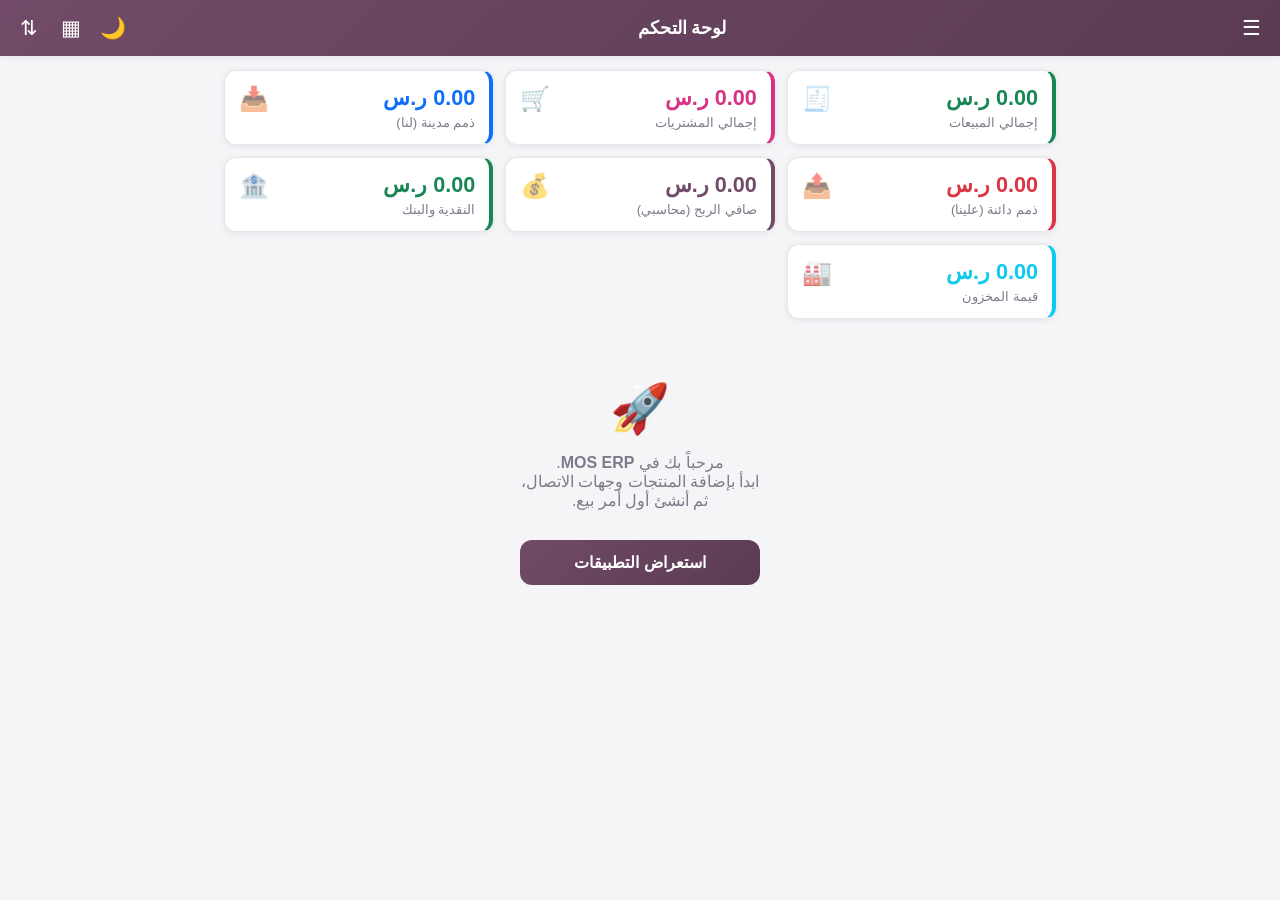
<file: index.html>
<!DOCTYPE html>
<html lang="ar" dir="rtl">
<head>
  <meta charset="UTF-8" />
  <meta name="viewport" content="width=device-width, initial-scale=1.0, maximum-scale=1.0, user-scalable=no" />
  <meta name="theme-color" content="#714B67" />
  <meta name="description" content="نظام تخطيط موارد المؤسسات (ERP) عربي بالكامل — مبيعات ومشتريات ومخزون ومحاسبة وموارد بشرية، يعمل دون اتصال." />
  <title>MOS ERP — نظام إدارة الأعمال</title>
  <link rel="manifest" href="manifest.webmanifest" />
  <link rel="icon" href="icons/icon.svg" type="image/svg+xml" />
  <link rel="apple-touch-icon" href="icons/icon.svg" />
  <link rel="stylesheet" href="css/styles.css" />
</head>
<body>
  <!-- شريط التطبيق العلوي -->
  <header class="appbar">
    <button id="menuBtn" class="icon-btn" aria-label="القائمة">☰</button>
    <h1 id="pageTitle">لوحة التحكم</h1>
    <div class="appbar-actions">
      <button id="themeBtn" class="icon-btn" aria-label="السمة" title="الوضع الداكن/الفاتح">🌙</button>
      <button id="homeBtn" class="icon-btn" aria-label="التطبيقات" title="التطبيقات">▦</button>
      <button id="exportBtn" class="icon-btn" aria-label="نسخة احتياطية" title="نسخ/استرجاع البيانات">⇅</button>
    </div>
  </header>

  <!-- القائمة الجانبية (Drawer) -->
  <div id="drawer" class="drawer hidden">
    <div class="drawer-overlay" id="drawerOverlay"></div>
    <aside class="drawer-panel">
      <div class="drawer-head">
        <span class="brand">MOS&nbsp;<b>ERP</b></span>
        <span class="brand-sub" id="brandCompany">شركتي</span>
      </div>
      <nav id="drawerNav" class="drawer-nav"></nav>
    </aside>
  </div>

  <!-- المحتوى الرئيسي -->
  <main id="view" class="view"></main>

  <!-- زر الإضافة العائم -->
  <button id="fab" class="fab" aria-label="إضافة">＋</button>

  <!-- النافذة المنبثقة (Modal) -->
  <div id="modal" class="modal-overlay hidden">
    <div class="modal" role="dialog" aria-modal="true">
      <div class="modal-head">
        <h2 id="modalTitle">عنوان</h2>
        <button id="modalClose" class="icon-btn" aria-label="إغلاق">✕</button>
      </div>
      <form id="modalForm" class="modal-body" autocomplete="off"></form>
    </div>
  </div>

  <!-- إشعار سريع -->
  <div id="toast" class="toast hidden"></div>

  <script src="js/qr.js"></script>
  <script src="js/app.js"></script>
</body>
</html>
</file>
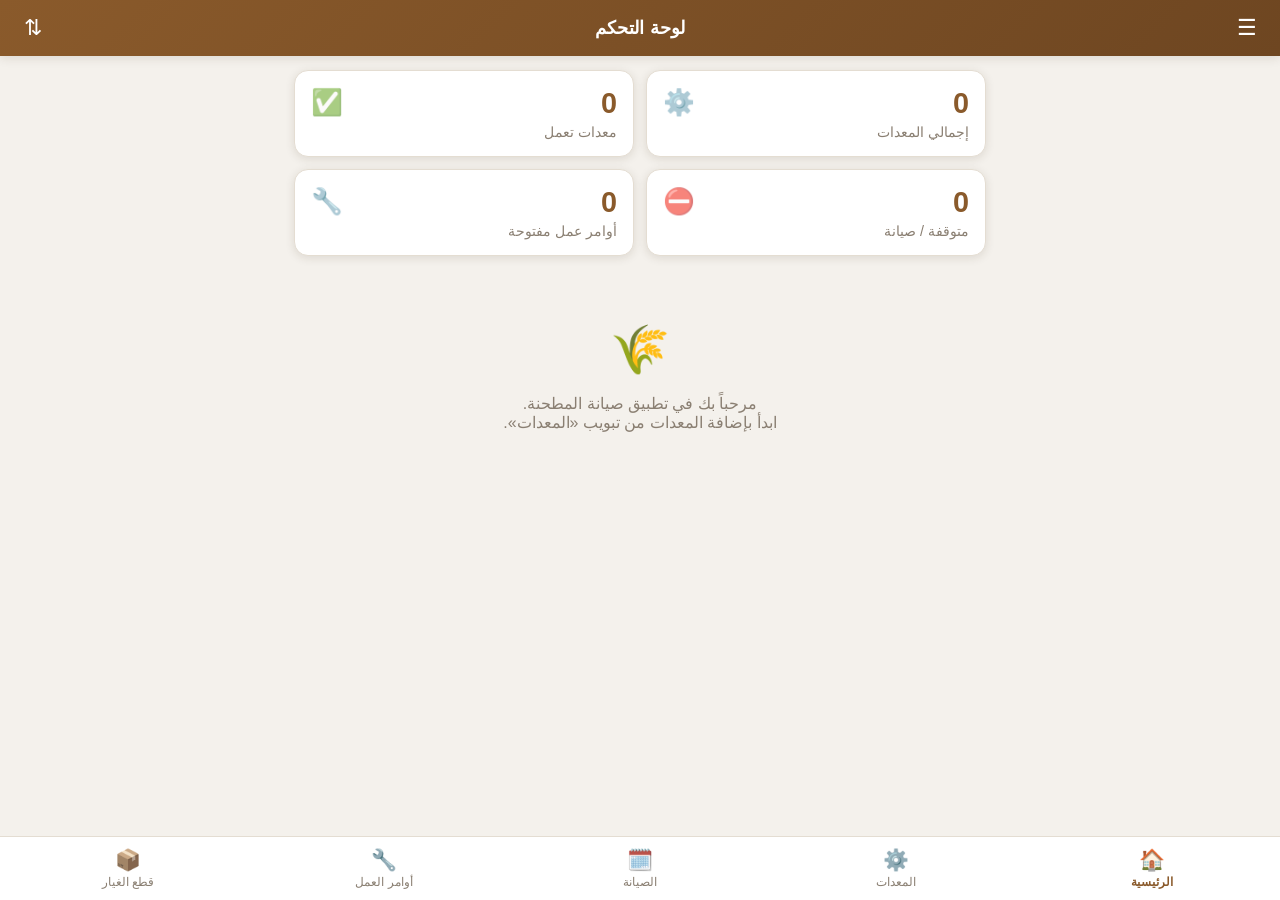
<file: android/app/src/main/assets/www/index.html>
<!DOCTYPE html>
<html lang="ar" dir="rtl">
<head>
  <meta charset="UTF-8" />
  <meta name="viewport" content="width=device-width, initial-scale=1.0, maximum-scale=1.0, user-scalable=no" />
  <meta name="theme-color" content="#8a5a2b" />
  <meta name="description" content="تطبيق صيانة مطحنة الدقيق - إدارة المعدات والصيانة وأوامر العمل وقطع الغيار" />
  <title>صيانة المطحنة</title>
  <link rel="manifest" href="manifest.webmanifest" />
  <link rel="icon" href="icons/icon.svg" type="image/svg+xml" />
  <link rel="apple-touch-icon" href="icons/icon.svg" />
  <link rel="stylesheet" href="css/styles.css" />
</head>
<body>
  <!-- شريط التطبيق العلوي -->
  <header class="appbar">
    <button id="menuBtn" class="icon-btn" aria-label="القائمة">☰</button>
    <h1 id="pageTitle">لوحة التحكم</h1>
    <button id="exportBtn" class="icon-btn" aria-label="نسخة احتياطية" title="نسخ/استرجاع البيانات">⇅</button>
  </header>

  <!-- المحتوى الرئيسي -->
  <main id="view" class="view"></main>

  <!-- شريط التنقل السفلي -->
  <nav class="tabbar" id="tabbar">
    <button class="tab active" data-route="dashboard">
      <span class="tab-ico">🏠</span><span>الرئيسية</span>
    </button>
    <button class="tab" data-route="equipment">
      <span class="tab-ico">⚙️</span><span>المعدات</span>
    </button>
    <button class="tab" data-route="maintenance">
      <span class="tab-ico">🗓️</span><span>الصيانة</span>
    </button>
    <button class="tab" data-route="workorders">
      <span class="tab-ico">🔧</span><span>أوامر العمل</span>
    </button>
    <button class="tab" data-route="parts">
      <span class="tab-ico">📦</span><span>قطع الغيار</span>
    </button>
  </nav>

  <!-- زر الإضافة العائم -->
  <button id="fab" class="fab" aria-label="إضافة">＋</button>

  <!-- النافذة المنبثقة (Modal) -->
  <div id="modal" class="modal-overlay hidden">
    <div class="modal" role="dialog" aria-modal="true">
      <div class="modal-head">
        <h2 id="modalTitle">عنوان</h2>
        <button id="modalClose" class="icon-btn" aria-label="إغلاق">✕</button>
      </div>
      <form id="modalForm" class="modal-body"></form>
    </div>
  </div>

  <!-- إشعار سريع -->
  <div id="toast" class="toast hidden"></div>

  <script src="js/app.js"></script>
</body>
</html>
</file>
<file: css/styles.css>
/* =====================================================================
   MOS ERP  —  التنسيقات (واجهة RTL محمولة + سطح المكتب)
   ===================================================================== */
:root {
  --bg: #f5f5f8;
  --surface: #ffffff;
  --primary: #714B67;        /* بنفسجي Odoo */
  --primary-dark: #5a3b52;
  --accent: #00A09D;         /* فيروزي */
  --text: #21232a;
  --muted: #7a7d89;
  --border: #e6e6ec;
  --ok: #198754;
  --warn: #c9821a;
  --danger: #dc3545;
  --info: #0d6efd;
  --shadow: 0 1px 6px rgba(30, 20, 40, 0.08);
  --shadow-lg: 0 8px 28px rgba(30, 20, 40, 0.18);
  --radius: 12px;
  --appbar-h: 56px;
}

* { box-sizing: border-box; -webkit-tap-highlight-color: transparent; }

html, body {
  margin: 0; padding: 0;
  background: var(--bg);
  color: var(--text);
  font-family: "Segoe UI", Tahoma, "Noto Naskh Arabic", "Arial", sans-serif;
  font-size: 16px;
  -webkit-font-smoothing: antialiased;
}
body {
  min-height: 100vh;
  padding-top: var(--appbar-h);
  padding-bottom: calc(40px + env(safe-area-inset-bottom, 0px));
}
h1, h2, h3 { margin: 0; font-weight: 700; }
ul { margin: 6px 0; padding-inline-start: 20px; }

/* ===== شريط التطبيق ===== */
.appbar {
  position: fixed; top: 0; right: 0; left: 0;
  height: var(--appbar-h);
  background: linear-gradient(135deg, var(--primary), var(--primary-dark));
  color: #fff;
  display: flex; align-items: center; justify-content: space-between;
  padding: 0 8px; z-index: 50;
  box-shadow: var(--shadow);
}
.appbar h1 { font-size: 1.1rem; flex: 1; text-align: center; }
.appbar-actions { display: flex; }
.icon-btn {
  background: transparent; border: none; color: inherit;
  font-size: 1.3rem; width: 42px; height: 42px;
  border-radius: 50%; cursor: pointer;
  display: grid; place-items: center;
}
.icon-btn:active { background: rgba(255,255,255,.2); }

/* ===== القائمة الجانبية ===== */
.drawer { position: fixed; inset: 0; z-index: 120; }
.drawer.hidden { display: none; }
.drawer-overlay {
  position: absolute; inset: 0;
  background: rgba(15, 10, 20, .45);
  opacity: 0; transition: opacity .2s;
}
.drawer.open .drawer-overlay { opacity: 1; }
.drawer-panel {
  position: absolute; top: 0; bottom: 0; right: 0;
  width: 80%; max-width: 300px;
  background: var(--surface);
  box-shadow: var(--shadow-lg);
  transform: translateX(100%);
  transition: transform .22s ease;
  display: flex; flex-direction: column;
  overflow-y: auto;
}
.drawer.open .drawer-panel { transform: translateX(0); }
.drawer-head {
  background: linear-gradient(135deg, var(--primary), var(--primary-dark));
  color: #fff; padding: 22px 18px;
}
.drawer-head .brand { font-size: 1.4rem; letter-spacing: .5px; }
.drawer-head .brand b { color: #ffd966; }
.drawer-head .brand-sub { display: block; opacity: .85; font-size: .9rem; margin-top: 4px; }
.drawer-nav { padding: 8px; }
.drawer-item {
  width: 100%; display: flex; align-items: center; gap: 12px;
  background: none; border: none; cursor: pointer;
  padding: 13px 14px; border-radius: 10px;
  font-size: 1rem; color: var(--text); text-align: right;
}
.drawer-item:active { background: #f0eef3; }
.drawer-item.active { background: #f3eef2; color: var(--primary); font-weight: 700; }
.drawer-item .d-ico { font-size: 1.3rem; width: 26px; text-align: center; }

/* ===== المحتوى ===== */
.view { padding: 14px; max-width: 860px; margin: 0 auto; }

/* ===== شاشة التطبيقات ===== */
.apps-grid {
  display: grid;
  grid-template-columns: repeat(3, 1fr);
  gap: 12px; padding: 6px 0;
}
.app-tile {
  background: var(--surface); border: 1px solid var(--border);
  border-radius: var(--radius); box-shadow: var(--shadow);
  padding: 18px 8px; cursor: pointer;
  display: flex; flex-direction: column; align-items: center; gap: 10px;
  border-top: 3px solid var(--c, var(--primary));
}
.app-tile:active { transform: scale(.96); }
.app-ico { font-size: 2rem; }
.app-name { font-size: .85rem; font-weight: 600; color: var(--text); }

/* ===== بطاقات الإحصاء ===== */
.stat-grid {
  display: grid; grid-template-columns: repeat(2, 1fr);
  gap: 12px; margin-bottom: 16px;
}
.stat-card {
  background: var(--surface); border-radius: var(--radius);
  padding: 14px; box-shadow: var(--shadow);
  border: 1px solid var(--border);
  border-inline-start: 4px solid var(--c, var(--primary));
}
.stat-card .num { font-size: 1.35rem; font-weight: 800; color: var(--c, var(--primary)); }
.stat-card .lbl { color: var(--muted); font-size: .82rem; margin-top: 4px; }
.stat-card .ico { float: left; font-size: 1.5rem; opacity: .6; }

.section-title {
  font-size: 1.02rem; margin: 20px 4px 10px;
  color: var(--primary-dark); font-weight: 700;
}

/* ===== البطاقات ===== */
.card {
  background: var(--surface); border-radius: var(--radius);
  padding: 14px; margin-bottom: 10px;
  box-shadow: var(--shadow); border: 1px solid var(--border);
}
.card[data-go], .card[data-edit] { cursor: pointer; }
.card .row { display: flex; justify-content: space-between; align-items: flex-start; gap: 10px; }
.card .title { font-weight: 700; font-size: 1rem; }
.card .meta { color: var(--muted); font-size: .85rem; margin-top: 4px; line-height: 1.7; }
.card .meta b { color: var(--text); font-weight: 600; }
.warn-card { background: #fff8e8; border-color: #f0e0b8; color: #8a6d1a; font-size: .9rem; }

.card-actions { display: flex; gap: 8px; margin-top: 12px; flex-wrap: wrap; }
.card-actions button {
  flex: 1; min-width: 70px;
  border: 1px solid var(--border); background: #faf9fb; color: var(--text);
  padding: 8px; border-radius: 9px; font-size: .88rem; cursor: pointer;
}
.card-actions button.del { color: var(--danger); }
.card-actions button:active { background: #efedf2; }

.mini-btn {
  border: 1px solid var(--primary); background: var(--primary); color: #fff;
  padding: 6px 12px; border-radius: 8px; font-size: .85rem; cursor: pointer;
}
.mini-btn:active { opacity: .9; }

/* بنود المستندات */
.lines { margin-top: 10px; border-top: 1px dashed var(--border); padding-top: 8px; }
.line-row { display: flex; justify-content: space-between; font-size: .85rem; color: var(--text); padding: 3px 0; }
.line-row span:last-child { color: var(--muted); }

/* المخزون */
.num-big { font-size: 1.6rem; font-weight: 800; color: var(--primary-dark); margin: 4px 0; }
body.dark .num-big { color: #e7c6db; }
.qty-big { font-size: 1.5rem; font-weight: 800; color: var(--ok); }
.qty-big.low { color: var(--danger); }
.qty-big small { font-size: .8rem; color: var(--muted); font-weight: 500; }

/* ===== الشارات ===== */
.badge {
  display: inline-block; padding: 3px 10px; border-radius: 999px;
  font-size: .76rem; font-weight: 700; white-space: nowrap;
}
.badge.ok { background: #e3f3ea; color: var(--ok); }
.badge.warn { background: #fbefd9; color: var(--warn); }
.badge.danger { background: #fbe4e1; color: var(--danger); }
.badge.muted { background: #eeedf2; color: var(--muted); }
.badge.info { background: #e6eefb; color: var(--info); }

/* ===== المخطط ===== */
.bar-chart {
  display: flex; align-items: flex-end; gap: 8px;
  height: 160px; padding-top: 18px;
}
.bar-col { flex: 1; display: flex; flex-direction: column; align-items: center; height: 100%; justify-content: flex-end; }
.bar {
  width: 70%; background: linear-gradient(to top, var(--primary), var(--accent));
  border-radius: 6px 6px 0 0; min-height: 2px; transition: height .3s;
}
.bar-val { font-size: .68rem; color: var(--muted); margin-bottom: 3px; }
.bar-lbl { font-size: .72rem; color: var(--text); margin-top: 6px; }

/* ===== جداول التقارير ===== */
.report-table { padding: 6px 14px; }
.rep-row { display: flex; justify-content: space-between; padding: 8px 0; font-size: .92rem; border-bottom: 1px solid var(--border); }
.rep-row:last-child { border-bottom: none; }
.rep-row.strong { font-weight: 800; color: var(--primary); border-top: 2px solid var(--border); }
.counts { color: var(--text); }
.counts li { padding: 2px 0; }

/* ===== زر الإضافة العائم ===== */
.fab {
  position: fixed; bottom: calc(20px + env(safe-area-inset-bottom, 0px)); left: 18px;
  width: 58px; height: 58px; border-radius: 50%; border: none;
  background: linear-gradient(135deg, var(--accent), var(--primary));
  color: #fff; font-size: 2rem; line-height: 1;
  box-shadow: 0 6px 16px rgba(113, 75, 103, .45);
  cursor: pointer; z-index: 40;
}
.fab:active { transform: scale(.94); }
.fab.hidden { display: none; }

/* ===== النافذة المنبثقة ===== */
.modal-overlay {
  position: fixed; inset: 0; background: rgba(20, 14, 24, .5);
  display: flex; align-items: flex-end; justify-content: center; z-index: 100;
}
.modal-overlay.hidden { display: none; }
.modal {
  background: var(--surface); width: 100%; max-width: 580px;
  border-radius: 18px 18px 0 0; max-height: 92vh;
  display: flex; flex-direction: column; animation: slideUp .22s ease;
}
@keyframes slideUp { from { transform: translateY(40px); opacity: .6; } to { transform: translateY(0); opacity: 1; } }
.modal-head {
  display: flex; align-items: center; justify-content: space-between;
  padding: 14px 16px; border-bottom: 1px solid var(--border);
}
.modal-head h2 { font-size: 1.08rem; color: var(--primary-dark); }
.modal-head .icon-btn { color: var(--text); }
.modal-body { padding: 16px; overflow-y: auto; }

/* ===== النماذج ===== */
.field { margin-bottom: 14px; }
.field label { display: block; font-size: .88rem; margin-bottom: 6px; color: var(--text); font-weight: 600; }
.field input, .field select, .field textarea {
  width: 100%; padding: 11px 12px;
  border: 1px solid var(--border); border-radius: 10px;
  font-size: 1rem; font-family: inherit;
  background: #fcfbfd; color: var(--text);
}
.field input:focus, .field select:focus, .field textarea:focus {
  outline: none; border-color: var(--accent);
  box-shadow: 0 0 0 3px rgba(0, 160, 157, .18);
}
.field textarea { resize: vertical; min-height: 64px; }

.btn-primary {
  width: 100%; padding: 13px; border: none; border-radius: 12px;
  background: linear-gradient(135deg, var(--primary), var(--primary-dark));
  color: #fff; font-size: 1.02rem; font-weight: 700; cursor: pointer; margin-top: 4px;
}
.btn-primary:active { opacity: .9; }

/* محرّر البنود */
.lines-editor { border: 1px solid var(--border); border-radius: 12px; padding: 10px; margin-bottom: 14px; background: #fafafc; }
.lines-head { display: flex; justify-content: space-between; align-items: center; font-weight: 700; margin-bottom: 8px; }
.line-edit {
  display: grid; grid-template-columns: 1fr 54px 68px 50px 30px;
  gap: 6px; margin-bottom: 8px; align-items: center;
}
.line-edit select, .line-edit input { padding: 8px; font-size: .85rem; border: 1px solid var(--border); border-radius: 8px; background: #fff; }
.ln-del { background: #fbe4e1; color: var(--danger); border: none; border-radius: 8px; cursor: pointer; height: 36px; font-size: 1rem; }
.line-totals { border-top: 1px dashed var(--border); margin-top: 6px; padding-top: 4px; }

/* ===== المحاسبة ===== */
.acct-tabs {
  display: flex; gap: 6px; overflow-x: auto; padding-bottom: 10px;
  margin-bottom: 6px; -webkit-overflow-scrolling: touch;
}
.acct-tab {
  flex: 0 0 auto; border: 1px solid var(--border); background: var(--surface);
  color: var(--muted); padding: 8px 14px; border-radius: 999px;
  font-size: .85rem; font-weight: 600; cursor: pointer; white-space: nowrap;
}
.acct-tab.active { background: var(--primary); color: #fff; border-color: var(--primary); }

.acct-table-wrap { padding: 0; overflow-x: auto; }
.acct-table { width: 100%; border-collapse: collapse; font-size: .85rem; }
.acct-table th, .acct-table td { padding: 9px 10px; text-align: right; border-bottom: 1px solid var(--border); white-space: nowrap; }
.acct-table thead th { background: #f3eef2; color: var(--primary-dark); font-weight: 700; }
.acct-table tfoot td { font-weight: 800; background: #faf9fb; border-top: 2px solid var(--primary); }

.je-lines { margin-top: 10px; border-top: 1px dashed var(--border); padding-top: 6px; font-size: .82rem; }
.je-line { display: grid; grid-template-columns: 1fr 90px 90px; gap: 4px; padding: 3px 0; }
.je-line.je-head { color: var(--muted); font-weight: 700; border-bottom: 1px solid var(--border); }
.je-dr { color: var(--ok); text-align: left; }
.je-cr { color: var(--danger); text-align: left; }

.je-edit { display: grid; grid-template-columns: 1fr 70px 70px 32px; gap: 6px; margin-bottom: 8px; align-items: center; }
.je-edit select, .je-edit input { padding: 8px; font-size: .82rem; border: 1px solid var(--border); border-radius: 8px; background: #fff; }

/* ===== الوضع الداكن ===== */
body.dark {
  --bg: #15121a;
  --surface: #211c2a;
  --text: #ece8f0;
  --muted: #9b93a6;
  --border: #332c40;
  --shadow: 0 1px 6px rgba(0, 0, 0, 0.4);
  --shadow-lg: 0 8px 28px rgba(0, 0, 0, 0.55);
}
body.dark .card-actions button,
body.dark .pl-btn,
body.dark .drawer-item.active,
body.dark .acct-table thead th,
body.dark .acct-table tfoot td,
body.dark .du-logout { background: #2a2435; }
body.dark .field input,
body.dark .field select,
body.dark .field textarea,
body.dark .je-edit select, body.dark .je-edit input,
body.dark .line-edit select, body.dark .line-edit input,
body.dark .search { background: #1b1722; color: var(--text); }
body.dark .lines-editor { background: #1b1722; }
body.dark .acct-table thead th { color: #d9b9cd; }
body.dark .hbar-track { background: #332c40; }
body.dark .toast { background: #3a3247; }
body.dark .warn-card { background: #2c2a18; border-color: #4a431f; color: #e0c97a; }
body.dark .card-actions button:active { background: #342d42; }

/* ===== نقطة البيع (POS) ===== */
.pos-scan { display: flex; gap: 8px; margin-bottom: 10px; }
.pos-scan input {
  flex: 1; padding: 11px 14px; border: 2px solid var(--accent); border-radius: 12px;
  font-size: 1rem; font-family: inherit; background: var(--surface); color: var(--text);
}
.pos-scan input:focus { outline: none; box-shadow: 0 0 0 3px rgba(0,160,157,.2); }
.pos-scan .mini-btn { font-size: 1.2rem; }

/* ماسح الكاميرا */
.cam-overlay { position: fixed; inset: 0; background: rgba(0,0,0,.85); z-index: 300; display: flex; align-items: center; justify-content: center; }
.cam-box { width: 92%; max-width: 420px; text-align: center; }
.cam-box video { width: 100%; border-radius: 14px; background: #000; }
.cam-hint { color: #fff; margin: 10px 0; font-size: .9rem; }
.pos-wrap { display: grid; grid-template-columns: 1fr; gap: 12px; }
.pos-grid { display: grid; grid-template-columns: repeat(2, 1fr); gap: 8px; align-content: start; }
.pos-prod {
  background: var(--surface); border: 1px solid var(--border); border-radius: 10px;
  padding: 12px 8px; cursor: pointer; display: flex; flex-direction: column; gap: 4px;
  text-align: center; box-shadow: var(--shadow); position: relative; min-height: 74px;
}
.pos-prod:active { transform: scale(.96); }
.pos-prod.out { opacity: .5; }
.pp-name { font-weight: 700; font-size: .85rem; }
.pp-price { color: var(--primary); font-weight: 800; font-size: .9rem; }
.pp-stock { position: absolute; top: 4px; left: 6px; font-size: .7rem; color: var(--muted); }
.pos-cart { background: var(--surface); border: 1px solid var(--border); border-radius: 12px; padding: 12px; box-shadow: var(--shadow); }
.pos-lines { max-height: 240px; overflow-y: auto; }
.pos-line { display: grid; grid-template-columns: 1fr 30px 36px 30px auto 28px; align-items: center; gap: 4px; padding: 6px 0; border-bottom: 1px solid var(--border); font-size: .85rem; }
.pl-name { font-weight: 600; }
.pl-btn { border: 1px solid var(--border); background: #faf9fb; border-radius: 6px; height: 28px; cursor: pointer; font-size: 1rem; }
.pl-qty { text-align: center; font-weight: 700; }
.pl-sum { color: var(--muted); font-size: .8rem; white-space: nowrap; }
.pl-del { border: none; background: none; color: var(--danger); cursor: pointer; font-size: .9rem; }
.pos-totals { border-top: 2px solid var(--border); margin-top: 8px; padding-top: 6px; }
.pos-pay { flex: 1; border: none; border-radius: 10px; padding: 12px; font-weight: 700; cursor: pointer; color: #fff; background: var(--ok); font-size: .95rem; }
.pos-pay.bank { background: var(--info); }
.pos-pay:disabled { opacity: .5; }
@media (min-width: 720px) {
  .pos-wrap { grid-template-columns: 1.4fr 1fr; }
  .pos-grid { grid-template-columns: repeat(3, 1fr); }
}

/* ===== تسجيل الدخول ===== */
.login-screen { text-align: center; padding: 30px 16px; }
.login-brand { font-size: 2.2rem; color: var(--primary); letter-spacing: 1px; }
.login-brand b { color: var(--accent); }
.login-sub { color: var(--muted); margin: 6px 0 24px; }
.login-grid { display: grid; grid-template-columns: repeat(2, 1fr); gap: 12px; max-width: 460px; margin: 0 auto; }
.login-tile {
  background: var(--surface); border: 1px solid var(--border); border-radius: 14px;
  padding: 20px 10px; cursor: pointer; display: flex; flex-direction: column; gap: 6px;
  align-items: center; box-shadow: var(--shadow);
}
.login-tile:active { transform: scale(.96); }
.lt-ico { font-size: 2rem; }
.lt-name { font-weight: 700; }
.lt-role { font-size: .78rem; color: var(--muted); }

/* ===== ذيل القائمة الجانبية ===== */
.drawer-foot { margin-top: 12px; padding: 12px 8px; border-top: 1px solid var(--border); display: flex; justify-content: space-between; align-items: center; }
.du-info { display: flex; flex-direction: column; }
.du-name { font-weight: 700; }
.du-role { font-size: .76rem; color: var(--muted); }
.du-logout { border: 1px solid var(--border); background: #faf9fb; border-radius: 9px; padding: 8px 12px; cursor: pointer; color: var(--danger); font-size: .85rem; }

/* ===== مدى التواريخ ===== */
.date-range { display: grid; grid-template-columns: 1fr 1fr; gap: 10px; }

/* ===== المخططات الموسّعة ===== */
.bar-pair { display: flex; align-items: flex-end; gap: 3px; height: 100%; width: 100%; justify-content: center; }
.bar-pair .bar { width: 42%; }
.chart-legend { display: flex; gap: 16px; justify-content: center; font-size: .8rem; color: var(--muted); margin-bottom: 6px; }
.chart-legend i { display: inline-block; width: 12px; height: 12px; border-radius: 3px; margin-inline-end: 5px; vertical-align: middle; }
.hbar-row { display: grid; grid-template-columns: 90px 1fr auto; align-items: center; gap: 8px; padding: 5px 0; }
.hbar-lbl { font-size: .8rem; font-weight: 600; white-space: nowrap; overflow: hidden; text-overflow: ellipsis; }
.hbar-track { background: #eee9f0; border-radius: 999px; height: 14px; overflow: hidden; }
.hbar-fill { height: 100%; border-radius: 999px; }
.hbar-val { font-size: .78rem; color: var(--muted); white-space: nowrap; }

/* ===== الحالة الفارغة ===== */
.empty { text-align: center; color: var(--muted); padding: 46px 20px; }
.empty .big { font-size: 3rem; margin-bottom: 10px; }

/* ===== البحث ===== */
.search {
  width: 100%; padding: 11px 14px; border: 1px solid var(--border);
  border-radius: 12px; font-size: 1rem; font-family: inherit;
  background: var(--surface); margin-bottom: 12px;
}
.search:focus { outline: none; border-color: var(--accent); }

/* ===== الإشعار ===== */
.toast {
  position: fixed; bottom: calc(28px + env(safe-area-inset-bottom, 0px));
  right: 50%; transform: translateX(50%);
  background: var(--text); color: #fff; padding: 11px 20px;
  border-radius: 999px; font-size: .9rem; z-index: 200;
  box-shadow: var(--shadow-lg); animation: fadeIn .2s ease;
}
.toast.hidden { display: none; }
@keyframes fadeIn { from { opacity: 0; transform: translateX(50%) translateY(10px); } }

.hidden { display: none !important; }
.muted-text { color: var(--muted); font-size: .9rem; }
.divider { height: 1px; background: var(--border); margin: 14px 0; }

/* ===== الحوكمة: مصفوفة الصلاحيات وسجل التدقيق ===== */
.perm-grid {
  display: grid; grid-template-columns: repeat(2, 1fr);
  gap: 8px; margin-top: 10px;
}
.perm-cell {
  display: flex; align-items: center; gap: 8px;
  padding: 8px 10px; border: 1px solid var(--border); border-radius: 10px;
  background: var(--bg); font-size: .9rem; cursor: pointer;
}
.perm-cell input { width: 18px; height: 18px; accent-color: var(--primary); cursor: pointer; }
.audit-row .title { font-size: .95rem; }
body.dark .perm-cell { background: var(--card); }

/* ===== شريط التقدّم (الأصول/الموازنات) ===== */
.progress {
  height: 8px; border-radius: 999px; background: var(--border);
  overflow: hidden; margin: 8px 0 4px;
}
.progress-bar {
  height: 100%; border-radius: 999px;
  background: linear-gradient(90deg, var(--primary), var(--info));
  transition: width .3s ease;
}
.progress-bar.over { background: linear-gradient(90deg, #f59e0b, var(--danger)); }

/* ===== شاشات أكبر ===== */
@media (min-width: 720px) {
  .stat-grid { grid-template-columns: repeat(3, 1fr); }
  .apps-grid { grid-template-columns: repeat(4, 1fr); }
}
</file>
<file: android/app/src/main/assets/www/css/styles.css>
:root {
  --bg: #f4f1ec;
  --surface: #ffffff;
  --primary: #8a5a2b;        /* بني القمح */
  --primary-dark: #6e4621;
  --accent: #d4a24e;         /* ذهبي الدقيق */
  --text: #2b2118;
  --muted: #8a7f72;
  --border: #e4ddd2;
  --ok: #2e7d52;
  --warn: #c9821a;
  --danger: #c0392b;
  --shadow: 0 2px 10px rgba(60, 40, 20, 0.12);
  --radius: 14px;
  --tabbar-h: 64px;
  --appbar-h: 56px;
}

* { box-sizing: border-box; -webkit-tap-highlight-color: transparent; }

html, body {
  margin: 0;
  padding: 0;
  background: var(--bg);
  color: var(--text);
  font-family: "Segoe UI", Tahoma, "Noto Naskh Arabic", "Arial", sans-serif;
  font-size: 16px;
  -webkit-font-smoothing: antialiased;
}

body {
  min-height: 100vh;
  padding-top: var(--appbar-h);
  padding-bottom: calc(var(--tabbar-h) + env(safe-area-inset-bottom, 0px));
}

h1, h2, h3 { margin: 0; font-weight: 700; }

/* ===== شريط التطبيق ===== */
.appbar {
  position: fixed;
  top: 0; right: 0; left: 0;
  height: var(--appbar-h);
  background: linear-gradient(135deg, var(--primary), var(--primary-dark));
  color: #fff;
  display: flex;
  align-items: center;
  justify-content: space-between;
  padding: 0 12px;
  z-index: 50;
  box-shadow: var(--shadow);
}
.appbar h1 { font-size: 1.15rem; }

.icon-btn {
  background: transparent;
  border: none;
  color: inherit;
  font-size: 1.35rem;
  width: 42px; height: 42px;
  border-radius: 50%;
  cursor: pointer;
  display: grid;
  place-items: center;
}
.icon-btn:active { background: rgba(255,255,255,.18); }

/* ===== المحتوى ===== */
.view {
  padding: 14px;
  max-width: 720px;
  margin: 0 auto;
}

/* ===== بطاقات الإحصاء ===== */
.stat-grid {
  display: grid;
  grid-template-columns: repeat(2, 1fr);
  gap: 12px;
  margin-bottom: 16px;
}
.stat-card {
  background: var(--surface);
  border-radius: var(--radius);
  padding: 16px;
  box-shadow: var(--shadow);
  border: 1px solid var(--border);
}
.stat-card .num { font-size: 1.8rem; font-weight: 800; color: var(--primary); }
.stat-card .lbl { color: var(--muted); font-size: .9rem; margin-top: 4px; }
.stat-card .ico { float: left; font-size: 1.6rem; opacity: .65; }

.section-title {
  font-size: 1.05rem;
  margin: 18px 4px 10px;
  color: var(--primary-dark);
  display: flex;
  align-items: center;
  gap: 8px;
}

/* ===== القوائم والبطاقات ===== */
.card {
  background: var(--surface);
  border-radius: var(--radius);
  padding: 14px;
  margin-bottom: 10px;
  box-shadow: var(--shadow);
  border: 1px solid var(--border);
}
.card .row { display: flex; justify-content: space-between; align-items: flex-start; gap: 10px; }
.card .title { font-weight: 700; font-size: 1.02rem; }
.card .meta { color: var(--muted); font-size: .85rem; margin-top: 4px; line-height: 1.7; }
.card .meta b { color: var(--text); font-weight: 600; }

.card-actions { display: flex; gap: 8px; margin-top: 12px; }
.card-actions button {
  flex: 1;
  border: 1px solid var(--border);
  background: #faf7f2;
  color: var(--text);
  padding: 8px;
  border-radius: 10px;
  font-size: .9rem;
  cursor: pointer;
}
.card-actions button.del { color: var(--danger); }
.card-actions button:active { background: #efe9df; }

/* ===== الشارات (الحالة) ===== */
.badge {
  display: inline-block;
  padding: 3px 10px;
  border-radius: 999px;
  font-size: .78rem;
  font-weight: 700;
  white-space: nowrap;
}
.badge.ok      { background: #e3f3ea; color: var(--ok); }
.badge.warn    { background: #fbefd9; color: var(--warn); }
.badge.danger  { background: #fbe4e1; color: var(--danger); }
.badge.muted   { background: #efeae2; color: var(--muted); }
.badge.info    { background: #e6eefb; color: #2c5bb3; }

/* ===== شريط التنقل السفلي ===== */
.tabbar {
  position: fixed;
  bottom: 0; right: 0; left: 0;
  height: calc(var(--tabbar-h) + env(safe-area-inset-bottom, 0px));
  padding-bottom: env(safe-area-inset-bottom, 0px);
  background: var(--surface);
  border-top: 1px solid var(--border);
  display: flex;
  z-index: 50;
}
.tab {
  flex: 1;
  background: none;
  border: none;
  color: var(--muted);
  font-size: .72rem;
  display: flex;
  flex-direction: column;
  align-items: center;
  justify-content: center;
  gap: 3px;
  cursor: pointer;
  padding: 6px 2px;
}
.tab .tab-ico { font-size: 1.3rem; filter: grayscale(.4); }
.tab.active { color: var(--primary); font-weight: 700; }
.tab.active .tab-ico { filter: none; }

/* ===== زر الإضافة العائم ===== */
.fab {
  position: fixed;
  bottom: calc(var(--tabbar-h) + 16px + env(safe-area-inset-bottom, 0px));
  left: 18px;
  width: 58px; height: 58px;
  border-radius: 50%;
  border: none;
  background: linear-gradient(135deg, var(--accent), var(--primary));
  color: #fff;
  font-size: 2rem;
  line-height: 1;
  box-shadow: 0 6px 16px rgba(138, 90, 43, .45);
  cursor: pointer;
  z-index: 40;
}
.fab:active { transform: scale(.94); }
.fab.hidden { display: none; }

/* ===== النافذة المنبثقة ===== */
.modal-overlay {
  position: fixed;
  inset: 0;
  background: rgba(20, 14, 8, .5);
  display: flex;
  align-items: flex-end;
  justify-content: center;
  z-index: 100;
}
.modal-overlay.hidden { display: none; }
.modal {
  background: var(--surface);
  width: 100%;
  max-width: 560px;
  border-radius: 18px 18px 0 0;
  max-height: 90vh;
  display: flex;
  flex-direction: column;
  animation: slideUp .22s ease;
}
@keyframes slideUp { from { transform: translateY(40px); opacity: .6; } to { transform: translateY(0); opacity: 1; } }
.modal-head {
  display: flex;
  align-items: center;
  justify-content: space-between;
  padding: 14px 16px;
  border-bottom: 1px solid var(--border);
}
.modal-head h2 { font-size: 1.1rem; color: var(--primary-dark); }
.modal-head .icon-btn { color: var(--text); }
.modal-body {
  padding: 16px;
  overflow-y: auto;
}

/* ===== عناصر النموذج ===== */
.field { margin-bottom: 14px; }
.field label { display: block; font-size: .9rem; margin-bottom: 6px; color: var(--text); font-weight: 600; }
.field input,
.field select,
.field textarea {
  width: 100%;
  padding: 11px 12px;
  border: 1px solid var(--border);
  border-radius: 10px;
  font-size: 1rem;
  font-family: inherit;
  background: #fcfaf6;
  color: var(--text);
}
.field input:focus,
.field select:focus,
.field textarea:focus {
  outline: none;
  border-color: var(--accent);
  box-shadow: 0 0 0 3px rgba(212, 162, 78, .2);
}
.field textarea { resize: vertical; min-height: 70px; }

.btn-primary {
  width: 100%;
  padding: 13px;
  border: none;
  border-radius: 12px;
  background: linear-gradient(135deg, var(--primary), var(--primary-dark));
  color: #fff;
  font-size: 1.05rem;
  font-weight: 700;
  cursor: pointer;
  margin-top: 4px;
}
.btn-primary:active { opacity: .9; }

/* ===== الحالة الفارغة ===== */
.empty {
  text-align: center;
  color: var(--muted);
  padding: 50px 20px;
}
.empty .big { font-size: 3rem; margin-bottom: 10px; }

/* ===== شريط البحث ===== */
.search {
  width: 100%;
  padding: 11px 14px;
  border: 1px solid var(--border);
  border-radius: 12px;
  font-size: 1rem;
  font-family: inherit;
  background: var(--surface);
  margin-bottom: 12px;
}

/* ===== الإشعار السريع ===== */
.toast {
  position: fixed;
  bottom: calc(var(--tabbar-h) + 24px);
  right: 50%;
  transform: translateX(50%);
  background: var(--text);
  color: #fff;
  padding: 11px 20px;
  border-radius: 999px;
  font-size: .92rem;
  z-index: 200;
  box-shadow: var(--shadow);
  animation: fadeIn .2s ease;
}
.toast.hidden { display: none; }
@keyframes fadeIn { from { opacity: 0; transform: translateX(50%) translateY(10px); } }

.hidden { display: none !important; }

/* خطوط مساعدة */
.muted-text { color: var(--muted); font-size: .9rem; }
.divider { height: 1px; background: var(--border); margin: 14px 0; }
</file>
